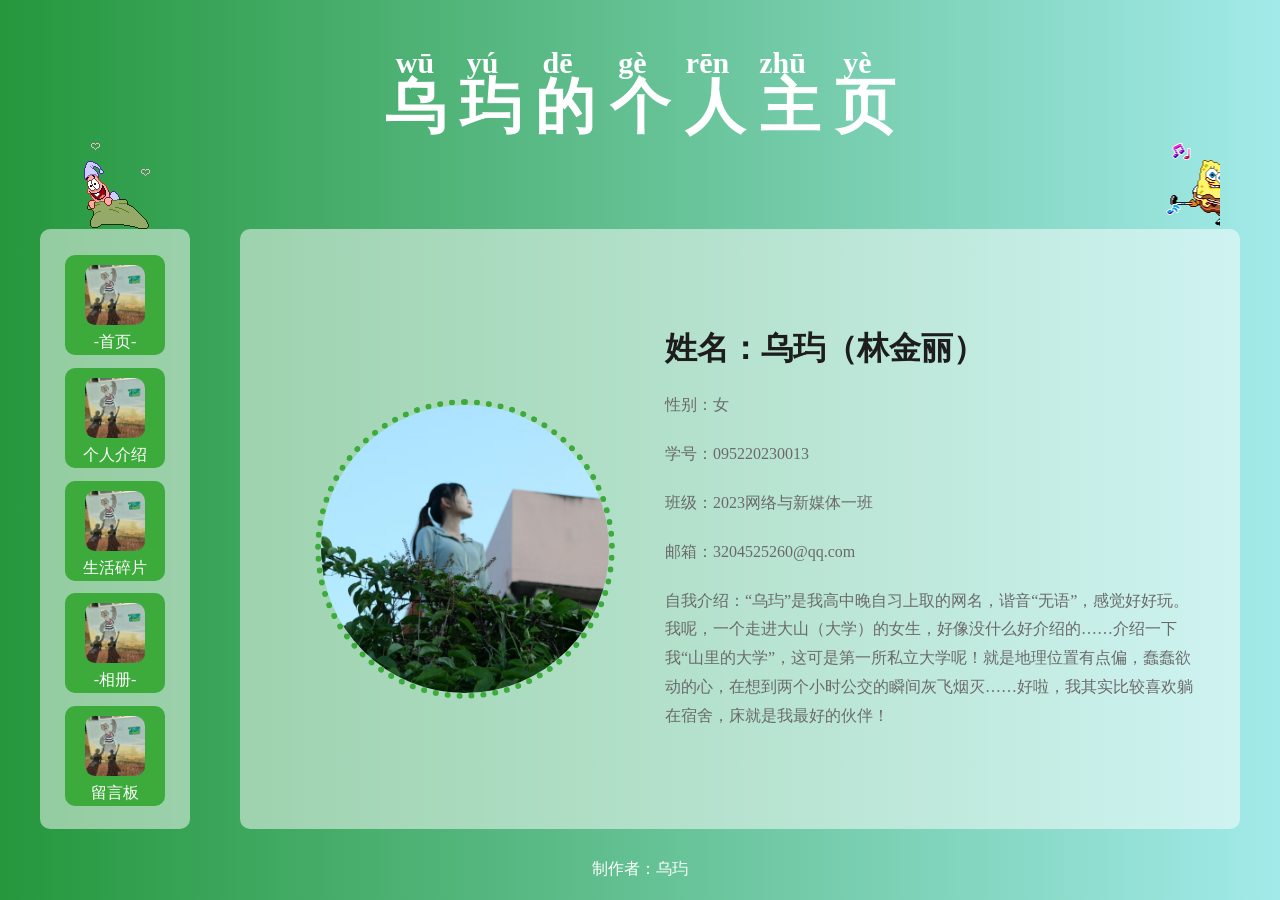
<file: index.html>
<!doctype html>
<html>
<head>
<meta charset="utf-8">
<title>首页</title>
<link rel="stylesheet" href="style.css" />
</head>

<body>
	<div class="page">
		<div class="home">
		<div class="logo">
			<h1><ruby style="">
				乌<rp>(</rp><rt>wū</rt><rp>)</rp>
				玙<rp>(</rp><rt>yú</rt><rp>)</rp>
				的<rp>(</rp><rt>dē</rt><rp>)</rp>
				个<rp>(</rp><rt>gè</rt><rp>)</rp>
				人<rp>(</rp><rt>rēn</rt><rp>)</rp>
				主<rp>(</rp><rt>zhū</rt><rp>)</rp>
				页<rp>(</rp><rt>yè</rt><rp>)</rp>
			</ruby></h1>
		</div>
		  <div class="pdx"><div class="dotu"><img src="Image/gif/mmexport1735489662090.gif" alt=""></div>
		<div class="dtu"><marquee behavior="alternate"><img src="Image/gif/mmexport1735489661758.gif" alt=""></marquee></div></div>
		<div class="home-con">
			<div class="h-nav">
				<a href="index.html">
					<img src="Image/mmexport1696868684629.jpg" alt="" >
					<span>-首页-</span>
				</a>
				<a href="gerenjieshao.html">
					<img src="Image/mmexport1696868684629.jpg" alt="" >
					<span>个人介绍</span>
				</a><a href="shenghuosuipian.html">
					<img src="Image/mmexport1696868684629.jpg" alt="" >
					<span>生活碎片</span>
				</a>
				<a href="xiangce.html">
					<img src="Image/mmexport1696868684629.jpg" alt="" >
					<span>-相册-</span>
				</a>
				<a href="liuyanban.html">
					<img src="Image/mmexport1696868684629.jpg" alt="" >
					<span>留言板</span>
				</a>
			</div>
			<div class="h-text">
				<img src="Image/wx_20241227001903.jpg" alt="">
				<div class="h-text-con">
				  <h3>姓名：乌玙（林金丽）</h3>
					<p>性别：女</p>
					<p>学号：095220230013</p>
					<p>班级：2023网络与新媒体一班</p>
					<p>邮箱：3204525260@qq.com</p>
					<p>自我介绍：“乌玙”是我高中晚自习上取的网名，谐音“无语”，感觉好好玩。我呢，一个走进大山（大学）的女生，好像没什么好介绍的……介绍一下我“山里的大学”，这可是第一所私立大学呢！就是地理位置有点偏，蠢蠢欲动的心，在想到两个小时公交的瞬间灰飞烟灭……好啦，我其实比较喜欢躺在宿舍，床就是我最好的伙伴！</p>
				</div>
			</div>
		</div>
		<div class="footer">
			<p>制作者：乌玙</p>
		</div>
	</div>
	</div>
</body>
</html>
</file>
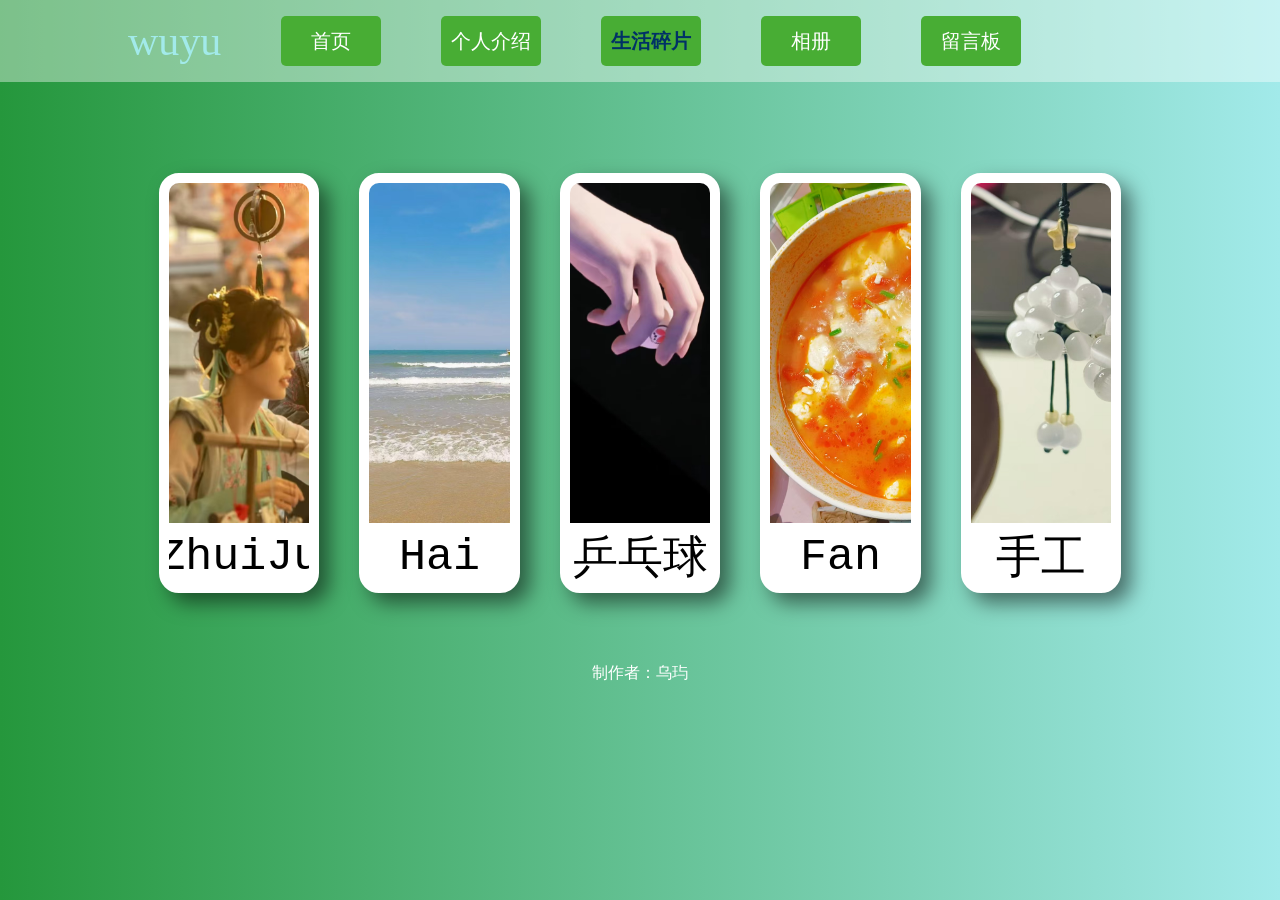
<file: aihao.html>
<!doctype html>
<html>
<head>
<meta charset="utf-8">
<title>爱好</title>
<link rel="stylesheet" href="style.css" />
</head>

<body>
	<div class="header">
		<div class="logo">
			<h3>wuyu</h3>
		</div>
		<div class="nav">
			<ul>
            <li><a href="index.html">首页</a></li>
            <li><a href="gerenjieshao.html">个人介绍</a></li>
             <li><a href="shenghuosuipian.html" class="active">生活碎片</a>
				<div class="son">
					<a href="aihao.html">爱好</a>
					<a href="liaotianqu.html">聊天区</a>
				</div></li>
			<li><a href="xiangce.html">相册</a></li>
            <li><a href="liuyanban.html">留言板</a></li>
			</ul>
		</div>
	</div>
		<div class="shell"> 
			<div class="box"> 
			  <img src="Image/hobby/DS.jpg" alt="">
				<span>ZhuiJu</span> 
			</div> 
			<div class="box"> 
				<img src="Image/hobby/Hai.jpg" alt="">
				<span>Hai</span> 
			</div> 
			<div class="box"> 
				<img src="Image/hobby/PPB.jpg" alt="">
				<span>乒乓球</span></div> <div class="box"> 
			<img src="Image/hobby/ZF.jpg" alt="">
			<span>Fan</span> 
			</div> <div class="box">
			<img src="Image/hobby/SG.jpg" alt="">
			<span>手工</span>
			</div> 
		</div>
	<div class="footer">
		<p>制作者：乌玙</p>
	</div>
</body>
</html>
</file>
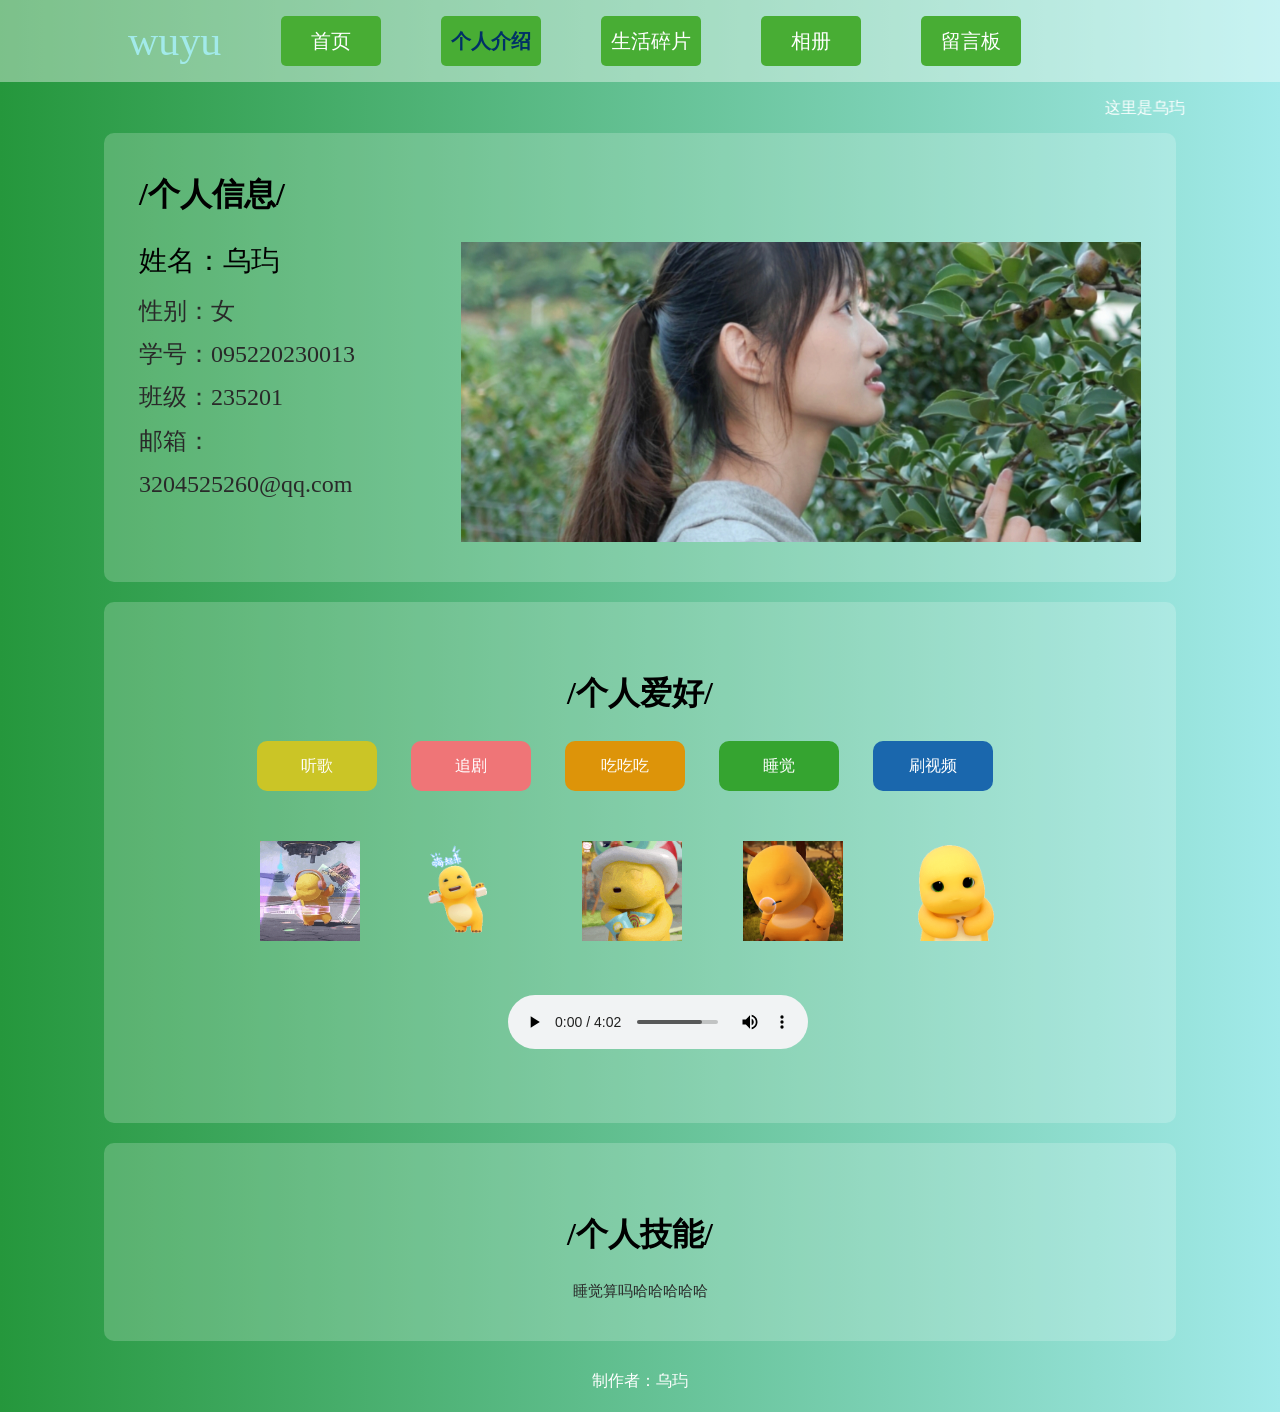
<file: gerenjieshao.html>
<!doctype html>
<html>
<head>
<meta charset="utf-8">
<title>个人介绍</title>
<link rel="stylesheet" href="style.css" />
</head>

<body>
	<div class="header">
		<div class="logo">
			<h3>wuyu</h3>
		</div>
		<div class="nav">
			<ul>
            <li><a href="index.html">首页</a></li>
            <li><a href="gerenjieshao.html" class="active">个人介绍</a></li>
            <li><a href="shenghuosuipian.html">生活碎片</a>
				<div class="son">
					<a href="aihao.html">爱好</a>
					<a href="liaotianqu.html">聊天区</a>
				</div></li>
			<li><a href="xiangce.html">相册</a></li>
            <li><a href="liuyanban.html">留言板</a></li>
			</ul>
		</div>
	</div>
	<div class="gund"><span style="font-family: '方正舒体'">
	  <marquee behavior="alternate" style="color: #FFFFFF">
	  这里是乌玙
	  </marquee>
	
	  <marquee>
	  </marquee>
	</span>
	  <span style="font-family: '方正舒体'">
	  <marquee>
	  </marquee>
	  </span></div>
	<div class="about">
		<div class="a-info ">
			<h3 class="a-title">/个人信息/</h3>
			<div class="ai-box">
				<div class="aib-text ">
					<h3>姓名：乌玙</h3>
					<p>性别：女</p>
					<p>学号：095220230013</p>
					<p>班级：235201</p>
					<p>邮箱：3204525260@qq.com</p>
				</div>
				<div class="aib-img">
					<img src="Image/daily/IMG_20241108_144255.jpg" alt="" width="405" height="300" >
				</div>
			</div>
		</div>	
	</div>
		<div class="adout">
		<div class="a-like ">
			<h3 class="a-title">/个人爱好/</h3>
		  <div class="al-box ">
			    <span>听歌</span>
				<span>追剧</span>
			  	<span>吃吃吃</span>
				<span>睡觉</span>
				<span>刷视频</span>
			</div>
			<div class="dongt">
				<img src="Image/gif/mmexport1735486934284.gif" alt="" width="50" height="50">
				<img src="Image/gif/mmexport1735486775713.gif" alt="" width="50" height="50">
				<img src="Image/gif/mmexport1735487137190.gif" alt="" width="50" height="50">
				<img src="Image/gif/mmexport1735487093664.gif" alt="" width="50" height="50">
				<img src="Image/gif/mmexport1735486774897.gif" alt="" width="50" height="50">
			<p>
            <audio preload="auto" controls="controls" autoplay="autoplay" loop="loop" >
              <source src="Image/TFBOYS.mp3" type="audio/mp3">
            </audio>
			  </p>
			</div>
		</div>
		</div>
		<div class="adout">
		<div class="a-tech ">
			<h3 class="a-title">/个人技能/</h3>
			<div class="at-box">
				<span>睡觉算吗哈哈哈哈哈</span>
            </div>
		</div>
		</div>
	<div class="footer">
			<p>制作者：乌玙</p>
		</div>
</body>
</html>
</file>
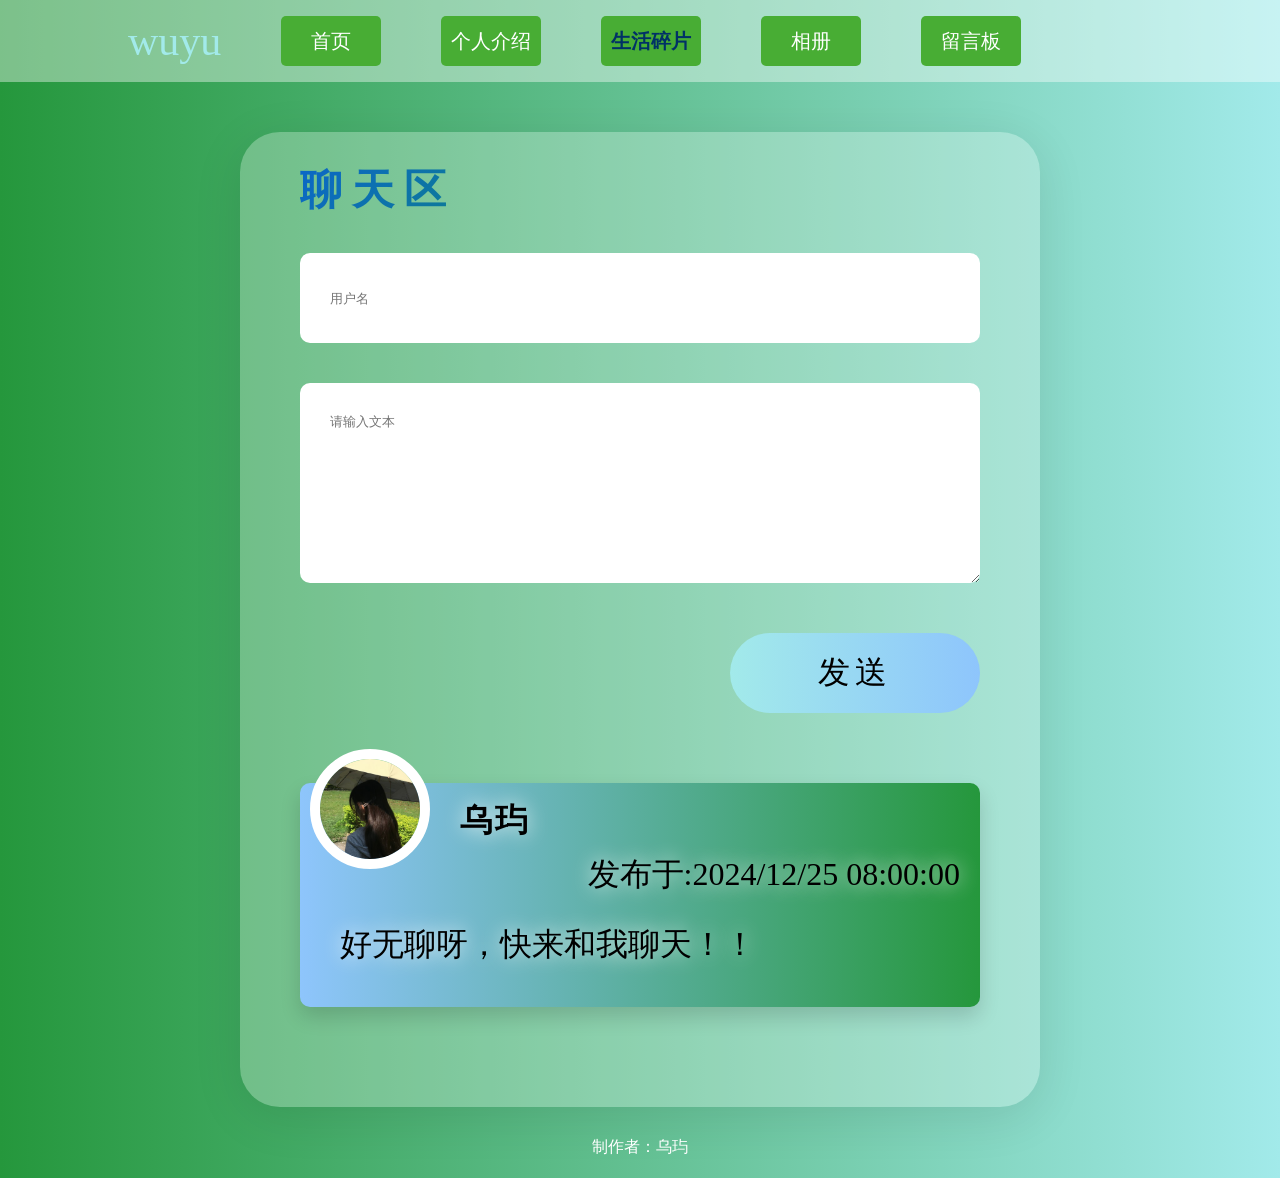
<file: liaotianqu.html>
<!DOCTYPE html>
<html lang="en">
<head>
    <meta charset="UTF-8">
    <title>聊天区</title>
    <link rel="stylesheet" href="style.css" />
</head>

<body>
	<div class="header">
		<div class="logo">
			<h3>wuyu</h3>
		</div>
		<div class="nav">
			<ul>
            <li><a href="index.html">首页</a></li>
            <li><a href="gerenjieshao.html">个人介绍</a></li>
            <li><a href="shenghuosuipian.html" class="active">生活碎片</a>
				<div class="son">
					<a href="aihao.html">爱好</a>
					<a href="liaotianqu.html">聊天区</a>
				</div></li>
			<li><a href="xiangce.html">相册</a></li>
            <li><a href="liuyanban.html">留言板</a></li>
			</ul>
		</div>
	</div>
</body>
<body2>
    <div class="messages">
        <h1>聊天区</h1>
        <div class="form">
            <input type="text" id="username" placeholder="用户名">
            <textarea placeholder="请输入文本" id="message"></textarea>
            <button id="submitBtn">发送</button>
        </div>
        <div id="messageBoard">
            <div class="message">
                <div class="message-info">
                    <div class="info">
                        <img src="Image/left.jpg" width="1280" height="1280">
                        <strong>乌玙</strong>
                    </div>
                    <span>发布于:2024/12/25 08:00:00</span>
                </div>
                <div class="content">好无聊呀，快来和我聊天！！</div>
            </div>
        </div>
    </div>
</body2>
<body>
	<div class="footer">
		<p>制作者：乌玙</p>
	</div>
</body>
<script>
    // 给提交按钮添加点击事件监听器
    document.getElementById('submitBtn').addEventListener('click', function () {
        // 获取用户名和留言内容
        var username = document.getElementById('username').value;
        var message = document.getElementById('message').value;
        // 如果留言内容为空，弹出提示并返回
        if (message === '') {
            alert('请输入内容');
            return;
        }
        // 如果用户名为空，将用户名设置为匿名
        if (username === '') {
            username = '匿名';
        }
        // 获取留言板元素和当前时间
        var messageBoard = document.getElementById('messageBoard');
        var newMessage = document.createElement('div');
        newMessage.classList.add('message');
        // 设置留言元素的innerHTML，包含用户名、时间和留言内容
        newMessage.innerHTML = '<div class="message-info"><div class="info"><img src="../IMG_20240930_183913.jpg"><strong>'
            + username + '</strong></div><span>发布于：' + getCurrentTime() +
            '</span></div><div class="content">' + message + '</div>';
        // 在留言板的第一个子元素之前插入新的留言
        messageBoard.insertBefore(newMessage, messageBoard.firstChild);
        // 清空用户名和留言内容的输入框
        document.getElementById('username').value = '';
        document.getElementById('message').value = '';
    });
    // 获取当前时间的函数
    function getCurrentTime() {
        var now = new Date();
        var year = now.getFullYear();
        var month = ('0' + (now.getMonth() + 1)).slice(-2);
        var day = ('0' + now.getDate()).slice(-2);
        var hours = ('0' + now.getHours()).slice(-2);
        var minutes = ('0' + now.getMinutes()).slice(-2);
        var seconds = ('0' + now.getSeconds()).slice(-2);
        return year + '/' + month + '/' + day + ' ' + hours + ':' + minutes + ':' + seconds;
    }
</script>

</html>
</file>
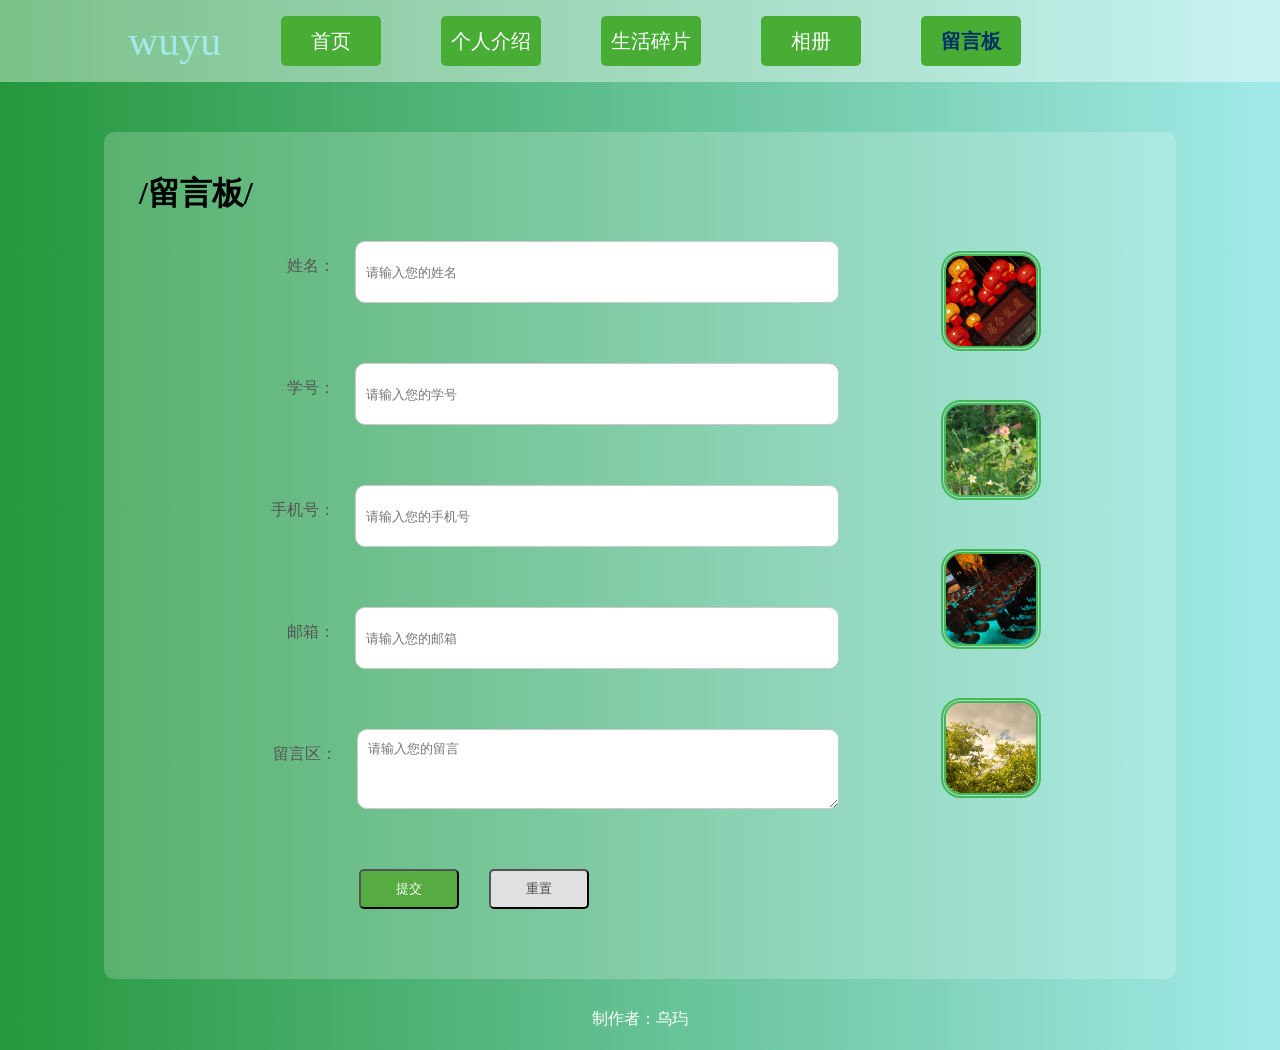
<file: liuyanban.html>
<!doctype html>
<html>
<head>
<meta charset="utf-8">
<title>留言板</title>
<link rel="stylesheet" href="style.css" />
</head>

<body>
	<div class="header">
		<div class="logo">
			<h3>wuyu</h3>
		</div>
		<div class="nav">
			<ul>
            <li><a href="index.html">首页</a></li>
            <li><a href="gerenjieshao.html">个人介绍</a></li>
            <li><a href="shenghuosuipian.html">生活碎片</a>
				<div class="son">
					<a href="aihao.html">爱好</a>
					<a href="liaotianqu.html">聊天区</a>
				</div></li>
			<li><a href="xiangce.html">相册</a></li>
            <li><a href="liuyanban.html" class="active">留言板</a></li>
			</ul>
		</div>
	</div>
	<div class="about">
		<h3 class="a-title">/留言板/</h3>
		<div class="liuyan">
		<div class="liuyanq">
		<form>
			<label>
				<span>姓名：</span>
				<input type="text" placeholder="请输入您的姓名"/>
			</label>
			<label>
				<span>学号：</span>
				<input type="text" placeholder="请输入您的学号"/>
			</label>
			<label>
				<span>手机号：</span>
				<input type="text" placeholder="请输入您的手机号"/>
			</label>
			<label>
				<span>邮箱：</span>
				<input type="text" placeholder="请输入您的邮箱"/>
			</label>
			<label>
				<span>留言区：</span>
				<textarea placeholder="请输入您的留言"></textarea>
			</label>
			<label>
				<span></span>
				<button type="submit">提交</button>
				<button class="an" type="reset">重置</button>
			</label>
		</form>
		</div>
		<div class="ly-img">
			<div class="lyi-1"><img src="Image/retouch_2024093019032511.jpg" alt=""></div>
			<div class="lyi-1"><img src="Image/IMG20230817100825.jpg" alt=""></div>
			<div class="lyi-1"><img src="Image/retouch_2024093019021836.jpg" alt=""></div>
			<div class="lyi-1"><img src="Image/IMG20240707142320.jpg" alt=""></div>
		</div>
	</div>
	</div>
	<div class="footer">
		<p>制作者：乌玙</p>
	</div>
</body>
</html>
</file>
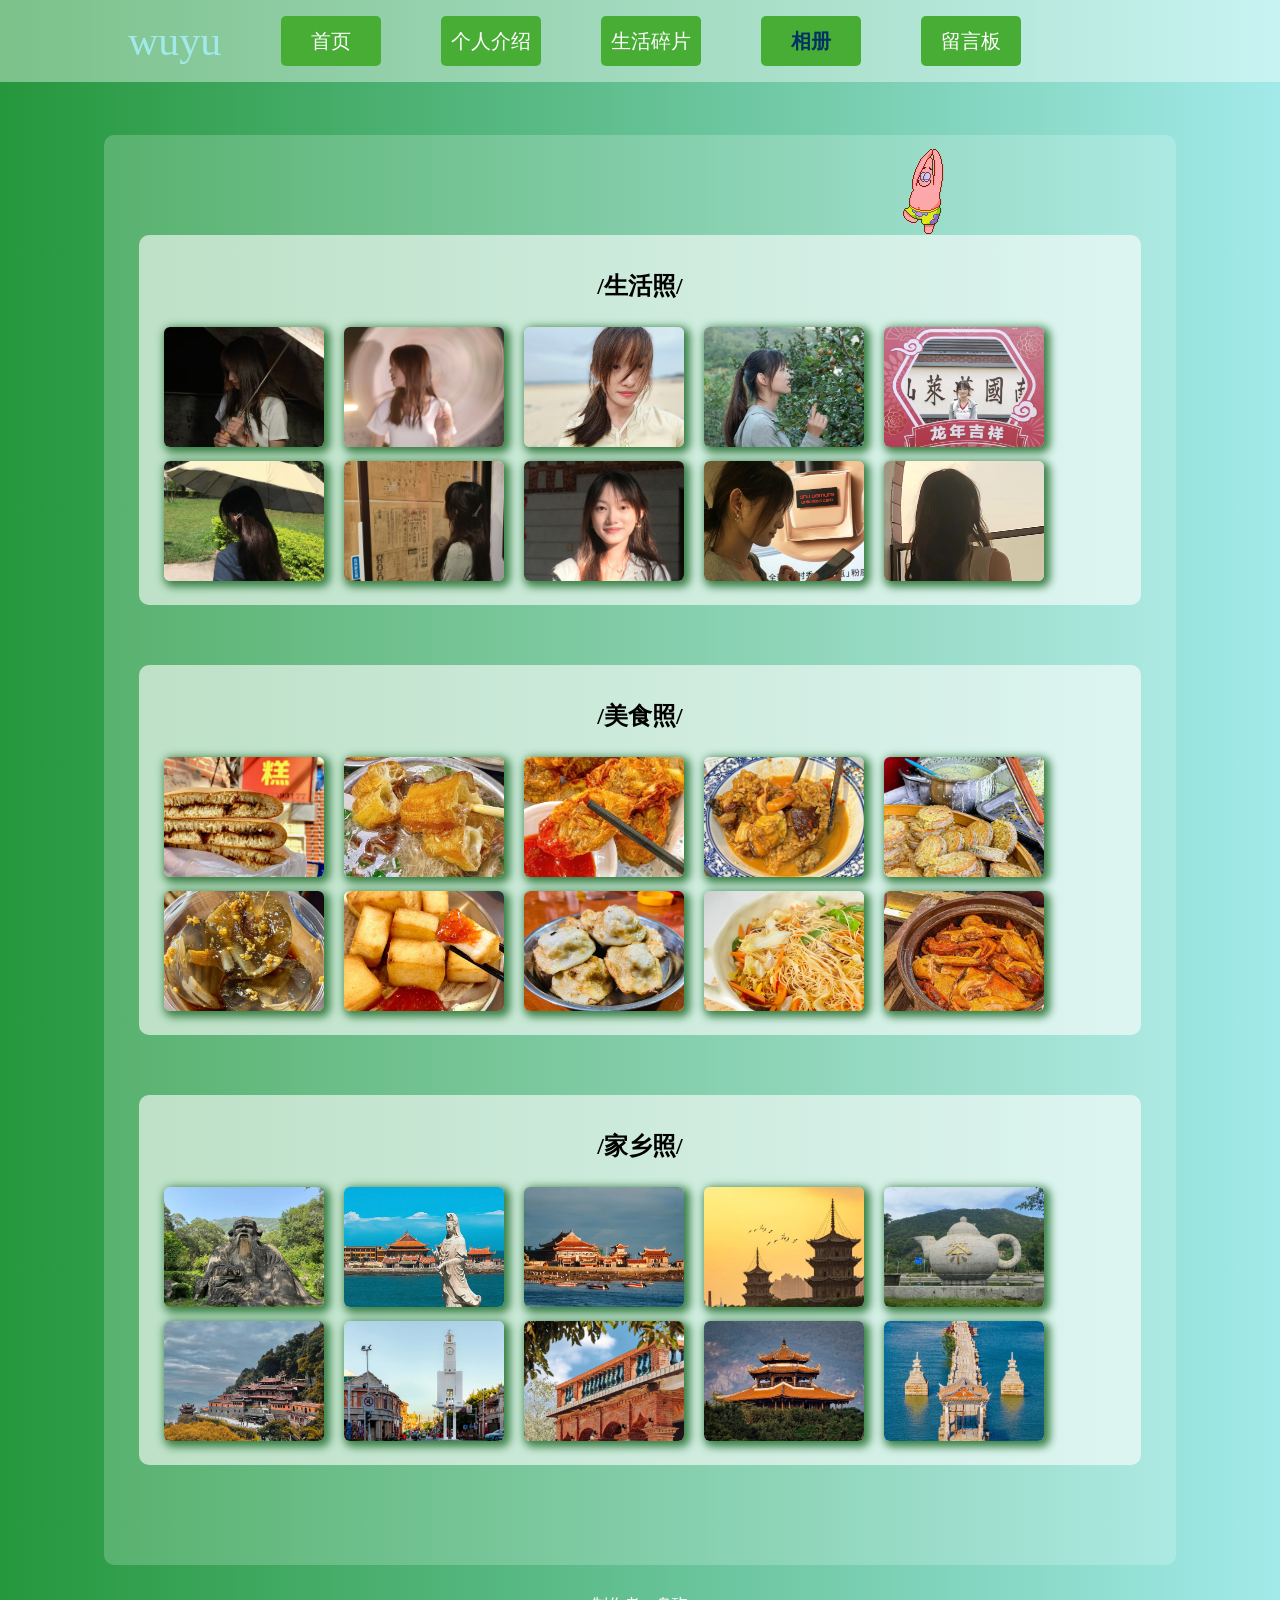
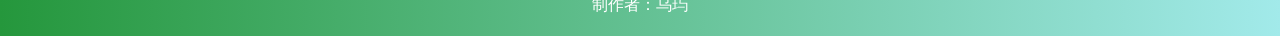
<file: xiangce.html>
<!doctype html>
<html>
<head>
<meta charset="utf-8">
<title>相册</title>
<link rel="stylesheet" href="style.css" />
</head>

<body>
	<div class="header">
		<div class="logo">
			<h3 >wuyu</h3>
		</div>
		<div class="nav">
			<ul>
            <li><a href="index.html">首页</a></li>
            <li><a href="gerenjieshao.html">个人介绍</a></li>
            <li><a href="shenghuosuipian.html">生活碎片</a>
				<div class="son">
					<a href="aihao.html">爱好</a>
					<a href="liaotianqu.html">聊天区</a>
				</div></li>
			<li><a href="xiangce.html" class="active">相册</a></li>
            <li><a href="liuyanban.html">留言板</a></li>
			</ul>
		</div>
	</div>
	<div class="dsf">
		<marquee behavior="alternate" >
		<img src= Image/gif/mmexport1735489661165.gif>
	</marquee>
	</div>
	<div class="photo">
		<div class="p-fan">
		<h3 class="p-title">/生活照/</h3>
			<div class="p-box">
				<div class="pb-box">
				<img src="Image/daily/Image_1725891969734.jpg" alt="" ></div>
				<div class="pb-box"><img src="Image/daily/Image_1726240793622.jpg" alt="" ></div>
				<div class="pb-box"><img src="Image/daily/Image_1725891869013.jpg" alt="" ></div>
				<div class="pb-box"><img src="Image/daily/IMG_20241108_144255.jpg" alt="" ></div>
				<div class="pb-box"><img src="Image/daily/IMG_20241108_144337.jpg" alt="" ></div>
				<div class="pb-box"><img src="Image/daily/IMG_20241108_144350.jpg" alt="" ></div>
				<div class="pb-box"><img src="Image/daily/IMG_20241108_144404.jpg" alt="" ></div>
				<div class="pb-box"><img src="Image/daily/IMG_20241108_144529.jpg" alt="" ></div>
				<div class="pb-box"><img src="Image/daily/IMG_20241108_144546.jpg" alt="" ></div>
				<div class="pb-box"><img src="Image/daily/IMG_20241226_144888.jpg" alt="" ></div>
			</div>
		</div>
		<div class="p-fan">
		<h3 class="p-title">/美食照/</h3>
		<div class="p-box">
				<div class="pb-box"><img src="Image/delicacy/IMG_20241112_005647.jpg" alt=""></div>
				<div class="pb-box"><img src="Image/delicacy/IMG_20241112_005731.jpg" alt=""></div>
				<div class="pb-box"><img src="Image/delicacy/IMG_20241112_005758.jpg" alt=""></div>
				<div class="pb-box"><img src="Image/delicacy/IMG_20241112_010513.jpg" alt=""></div>
				<div class="pb-box"><img src="Image/delicacy/IMG_20241112_010556.jpg" alt=""></div>
				<div class="pb-box"><img src="Image/delicacy/IMG_20241112_010613.jpg" alt=""></div>
				<div class="pb-box"><img src="Image/delicacy/IMG_20241112_010646.jpg" alt=""></div>
				<div class="pb-box"><img src="Image/delicacy/IMG_20241112_010705.jpg" alt=""></div>
				<div class="pb-box"><img src="Image/delicacy/IMG_20241112_010948.jpg" alt=""></div>
				<div class="pb-box"><img src="Image/delicacy/IMG_20241112_011009.jpg" alt=""></div>
			</div>
			</div>
		<div class="p-fan">
		<h3 class="p-title">/家乡照/</h3>
			<div class="p-box">
				<div class="pb-box"><img src="Image/hometown/IMG_20241112_012011.jpg" alt=""></div>
				<div class="pb-box"><img src="Image/hometown/IMG_20241112_005842.jpg" alt=""></div>
				<div class="pb-box"><img src="Image/hometown/IMG_20241112_005855.jpg" alt=""></div>
				<div class="pb-box"><img src="Image/hometown/IMG_20241112_005923.jpg" alt=""></div>
				<div class="pb-box"><img src="Image/hometown/IMG_20241112_010038.jpg" alt=""></div>
				<div class="pb-box"><img src="Image/hometown/IMG_20241112_010210.jpg" alt=""></div>
				<div class="pb-box"><img src="Image/hometown/IMG_20241112_011901.jpg" alt=""></div>
				<div class="pb-box"><img src="Image/hometown/IMG_20241112_011925.jpg" alt=""></div>
				<div class="pb-box"><img src="Image/hometown/IMG_20241112_011941.jpg" alt=""></div>
				<div class="pb-box"><img src="Image/hometown/IMG_20241112_011959.jpg" alt=""></div>
			</div>
		</div>
	</div>
	
	<div class="footer">
		<p>制作者：乌玙</p>
	</div>
</body>
</html>
</file>
<file: style.css>
*{
	margin: 0;
	padding: 0;
	box-sizing: border-box;
}
body{
	background: linear-gradient(to right,#25973C,#a2eaea);
}
body1{
	display:flex;
	justify-content: center;
	min-height: 400px;
	margin-bottom: 0px;
	background-color: rgba(255,255,255,0);
}
.container{
    position: relative;
    display: flex;
    justify-content: center;
    align-items: center;
    transform-style: preserve-3d;
    margin-top: 92px;
    margin-bottom: 21px;
}
.container .cbody{
    width: 200px;
    height: 200px;
    margin: 0 2px;
    position: relative;
    transition: .5s;
    cursor: pointer;
    -webkit-cbody-reflect: below 1px linear-gradient(
			transparent,#0002
	);
    bottom: -67px;
    top: 0px;
}
.container .cbody img{
	width:100%;
	height:100%;
	border-radius: 5px;
}
.container:hover > :not(:hover){
	margin:0 -20px;
	filter: 
		drop-shadow(0 0 10px #E5E43F)
		drop-shadow(0 0 15px #E5E43F);
	transform: 
		perspective(500px)
		rotateY(45deg)
		scale(0.95);
}
.container .cbody:hover ~ .cbody{
	transform: 
		perspective(500px)
		rotateY(-45deg)
		scale(0.95);
}
.container .cbody:hover{
	transform: 
		perspective(500px)
		rotateY(0)
		scale(1.2);
	z-index: 1000;
}
.page{
	display: flex;
	align-items: center;
	height: 100vh;
}
.home{
	width:1200px;
	margin:auto;
}
.logo h1{
    font-size: 60px;
    color: #fff;
    margin-top: 50px;
	text-align: center;
    font-family: "方正舒体";
    margin-bottom: -5px;
}
.home-con{
	display:flex;
	justify-content: space-between;
	margin-top: 20px;
	margine-bottom: 10px;
	
}
.pdx{
	display:flex;
    margin-top: -8px;
    margin-bottom: -29px;
	justify-content: space-between;
}
.dotu{
	width: 150;
    margin-left: 20px;
    margin-right: 166px;}
.dtu{
    align-items: center;
    width: 1000px;
    margin-left: -84px;
    margin-right: 20px;
}
.h-nav{
	display:flex;
	flex-wrap: wrap;
	align-content: space-between;
	width:150px;
	height:600px;
	background:rgba(255,255,255,0.5);
	color: #FFFFFF;
	border-radius: 10px;
	padding:40px 25px;
	box-sizing: border-box;
}
.h-nav a{
    display: flex;
    flex-wrap: wrap;
    justify-content: center;
    text-align: center;
    width: 120;
    height: 100px;
    border-radius: 10px;
    font-size: 16px;
    color: #fff;
    background: #3DAB3B;
    text-decoration: none;
    margin-bottom: -17px;
    margin-top: -14px;
}
.h-nav a:hover{
	background: #298214;
}
.h-nav a img{
	width:60px;
	height:60px;
	margin-top:10px;
	border-radius: 10px;
}
.h-nav a span{
	width:100%;
	text-align: center;
	margin-top:5px;
}
.h-text{
	display:flex;
	align-items: center;
	width:1000px;
	height:600px;
	padding: 40px;
	box-sizing: border-box;
	background: rgba(255,255,255,0.5);
	border-radius: 10px;
}
.h-text img{
	width:300px;
	height:300px;
	margin-top:40px;
	margin-left:35px;
	border-radius: 50%;
	border: 6px dotted #3DAB3B;
}
.h-text-con {
	margin-left:50px;
}
.h-text-con h3{
    color: #1D1D1D;
    font-family: "华文楷体";
    font-size: 32px;
    font-weight: bolder;
}
.h-text-con p{
	color: #6A6A6A;
	margin-top:20px;
	line-height: 1.8;
}
.footer p{
	text-align: center;
	font-size: 16px;
	color: #fff;
	margin-top:30px;
	margin-bottom:20px;
}
/*导航栏*/
.header{
	display: flex;
	align-items: center;
	justify-content: space-between;
    padding: 16px 10%;
    background:rgba(255,255,255,0.4);
}
.logo h3{
    color: #a2eaea;
    font-family: "华文彩云";
    font-size: 42px;
    font-style: normal;
    font-weight: 200;
}
.nav{
	width:1000px;
	margin-rigth:50px;
	text-align: right;
}
.nav ul{
	list-style: none;
}
.nav ul li{
	float: left;
	position: relative;
	text-align: center;
}
.nav ul li > a{
	display: inline-block;
	color:#fff;
	text-decoration: none;
	margin-left:60px;
	font-size: 20px;
	min-width: 100px;
	text-align: center;
	background: #48AD34;
	border-radius: 5px;
	line-height: 50px;
}
.nav ul li:hover > a{
	color:#003166;
	font-weight: 600;
}
.nav ul li:hover .son{
	display: inline-block;
}
.nav ul li .son{
    display: none;
    color: #fff;
    border-radius: 5px;
    position: absolute;
    top: 55px;
	font-size:20px;
    background: #48AD34;
    width: 100%;
    left: 25px;
}
.nav ul li .son a{
	display: inline-block;
	text-decoration: none;
	color:#fff;
	line-height: 50px;
	width: 100%;
	text-align: center;
}
.nav ul li .son a:hover{
	background: #48AD34;
	color:#003166;
	font-weight: 600;
}
.nav .active{
	color: #003166;
	font-weight: 600;
}
/*个人介绍*/
.dsf {
    width: 1072px;
    margin-top: 63px;
    margin-right: auto;
    margin-left: auto;
}
.gund{
    margin-bottom: -76px;
    margin-top: 16px;
}
.about{
    width: 1072px;
    background: rgba(255,255,255,0.2);
    padding: 40px 35px;
    border-radius: 10px;
    margin-top: 50px;
    margin-right: auto;
    margin-left: auto;
    margin-bottom: 0;
}
.adout{
	width:1072px;
	background: rgba(255,255,255,0.2);
	padding:40px 35px; 
	border-radius: 10px;
	margin: 20px auto auto auto;
	text-align: center;
}
.about1{
    width: 1072px;
    background: rgba(255,255,255,0.2);
    padding: 40px 35px;
    border-radius: 10px;
    margin-top: -9px;
    margin-right: auto;
    margin-left: auto;
    margin-bottom: 0;
}
.adout1{
	width:1072px;
	background: rgba(255,255,255,0.2);
	padding:40px 35px; 
	border-radius: 10px;
	margin: 20px auto auto auto;
	text-align: center;
}
.c-dt{
    width: 1072px;
    margin-left: 200px;
}
.a-title{
    font-weight: bolder;
    color: #000;
    font-size: 32px;
    font-family: "华文楷体";
    margin-bottom: 25px;
    bottom: 0px;
}
.ai-box{
	display:flex;
	justify-content: space-between;
}
.aib-text h3{
	font-size: 28px;
	color:#000;
	font-weight: 400;
	margin-bottom: 10px;
}
.aib-text p{
	color:#292929;
	font-size: 24px;
	font-weight: 400;
	line-height: 1.8;
}
.aib-img{
	width:100%;
	height: 300px;
	overflow: hidden;
}
.aib-img img{
	width:100%;
	display: block;
	object-fit: cover;
	transition: all 0.5s ease;
	margin-left:100px;
	margin-bottom: 200px;
}
.aib-img:hover img{
	transform: scale(1.1);
	transition: all 1s ease;
}
.a-like{
	margin:30px 0;
}
.dongt img{
	display:inline-block;
	width:100px;
	height:100px;
	line-height: 50px;
	text-align: center;
	margin-top: 50px;
	margin-left: 20px;
	margin-right: 37px;
	justify-content: space-between;
}
.al-box span{
	display:inline-block;
	width:120px;
	height:50px;
	line-height: 50px;
	text-align: center;
	color:#fff;
	background: #CBC526;
	border-radius: 10px;
	margin-right:30px;
}
.al-box span:nth-child(2){
	background: #EF7577;
}
.al-box span:nth-child(3){
	background: #DD9409;
}
.al-box span:nth-child(4){
	background: #35A430;
}
.al-box span:nth-child(5){
	background: #1A67AD;
}
.a-tech{
	margin-top:30px;
}
.at-box span{
	font-size: 15px;
	color: #292929;
}
.dongt p{
	margin-top: 50px;
	margin-left: 35px;
}
/*相册相册*/
.photo{
    box-sizing: border-box;
    width: 1072px;
    background: rgba(255,255,255,0.2);
    padding: 40px 35px;
    border-radius: 10px;
    margin-top: -108px;
    margin-right: auto;
    margin-left: auto;
    margin-bottom: 0;
}
.p-title {
	font-weight: bolder;
    color: #000;
    font-size: 24px;
    font-family: "华文楷体";
    margin-bottom: 25px;
	margin-top: 25px;
	text-align: center;
}
.p-box{
    display: flex;
    flex-wrap: wrap;
}
.pb-box:hover{
	transform: scale(1.2);
}
.p-fan{
	background: rgba(255,255,255,0.6);
	margin-bottom: 60px;
	margin-top: 60px;
	border-radius: 10px;
	padding: 10px 25px;
}
.p-box img{
	width:160px;
	height:120px;
	margin-right: 20px;
	margin-bottom: 10px;
	box-shadow: 3px 3px 8px 3px #3A8046;
	border-radius: 6px;
}
.work img:nth-child(5n+5){
	margin-right: 0;
}
/*生活碎片*/
.c-list{
	display:flex;
	background: rgba(255,255,255,0.6);
	border-radius: 8px;
	padding: 20px;
	margin-bottom: 20px;
	overflow: hidden;
}
.c-list img{
	width:240px;
	height:180px;
	border-radius: 8px;
	display: block;
	object-fit: cover;
	transition: all 0.5s ease;
}
.c-list:hover img{
	transform: scale(1.1);
	transition: all 1s ease;
}
.c-text{
	margin-left:20px;
}
.c-text h3{
	color:#333333;
	font-size: 24px;
	margin-bottom:10px;
}
.c-text p{
	color:#555555;
	font-size: 20px;
	line-height: 1.8;
}

/*留言板*/
.liuyan{
	display:flex;
	justify-content: space-between;
}
.liuyanq{
	width:600px;
	margin-left: 100px;
}
.ly-img{
    width: 200px;
	padding-right: 50px;
}
.lyi-1:hover{
	transform: scale(1.2);
}
.ly-img img{
	width:100px;
	height:100px;
	margin-right: 100px;
	margin-top:10px;
	margin-bottom: 35px;
	border-radius: 20px;
	border: 5px double #46B853;
}
label{
	display:flex;
	align-items: flex-start;
	margin-bottom: 20px;
}
label span{
	width:100px;
	text-align: right;
	color:#555;
	height:50px;
	line-height: 50px;
	margin-right:20px;
}
label input{
	outline:none;
	width:500px;
	height: 50px;
	border-radius: 10px;
	border:1px solid #ccc;
	padding-left:10px;
}
label textarea{
	outline:none;
	width:490px;
	height: 80px;
	border-radius: 10px;
	border:1px solid #ccc;
	padding:10px;
}
label button{
	width: 100px;
	height: 40px;
	color:#fff;
	background: #56AB41;
	border-radius: 5px;
	margin-right: 30px;
}
label .an{
	color: #4B4B4B;
	background: #E0E0E0;
}
/**/
        body2 {
            display: flex;
            justify-content: center;
            align-items: center;
            background-image: linear-gradient(90deg,#25973C 0%,#a2eaea,100%);
        }

        .messages {
            margin-top: 50px;
            width: 800px;
            padding: 30px 60px;
            display: flex;
            justify-content: center;
            align-items: center;
            flex-direction: column;
			background: linear-gradient(to right bottom,#25973C,#a2eaea)
            );
            background-color: rgba(255, 255, 255, 0.266);
            border-radius: 40px;
            box-shadow: 0 10px 50px #00000019;
        }

        .form {
            display: flex;
            justify-content: center;
            position: relative;
            flex-direction: column;
            width: 100%;
            padding-bottom: 90px;
        }

        input:focus,
        textarea:focus {
            outline: none;
        }

        input,
        textarea {
            border: none;
            color: #000;
            margin-bottom: 40px;
            font: 900 60'';
            border-radius: 10px;
            padding: 30px;
        }

        #username {
            height: 90px;
        }

        #message {
            height: 200px;
        }

        .messages h1 {
            width: 100%;
            text-align: left;
            margin-bottom: 35px;
            font-size: 42px;
            background-image: linear-gradient(135deg, #0B67C8 0%, #14AA1C 100%);
            -webkit-background-clip: text;
            -webkit-text-fill-color: transparent;
            letter-spacing: 10px;
        }

        #submitBtn {
            position: absolute;
            right: 0;
            bottom: 0;
            background-image:  linear-gradient(90deg, #a2eaea 0%, #8ec5fc 100%);
            border: none;
            font-size: 32px;
            letter-spacing: 5px;
            width: 250px;
            height: 80px;
            border-radius: 50px;
        }

        #messageBoard {
            width: 100%;
            text-align: left;
        }

        @keyframes messageFadeIn {
            to {
                opacity: 1;
            }
        }

        .message {
            width: 100%;
            margin: 10px;
            padding: 10px;
            opacity: 0;
            animation: messageFadeIn 0.5s ease forwards;
            background-image: linear-gradient(90deg, #8ec5fc 0%, #25973C 100%);
            background-color: #fff;
            margin: 70px 0;
            border-radius: 10px;
            box-shadow: 0 10px 20px #00000026;
            text-shadow: 0px 0px 20px #ffffff;
        }

        .message-info {
            height: 100px;
            display: flex;
            justify-content: space-between;
            align-items: center;
            font-size: 32px;
            position: relative;
        }

        .info {
            transform: translateY(-30px);
        }

        .info img {
            width: 120px;
            height: 120px;
            border-radius: 50%;
            border: 10px #fff solid;
        }

        strong {
            position: absolute;
            width: 600px;
            letter-spacing: 3px;
            top: 50px;
            left: 150px;
        }

        .message-info span {
            position: absolute;
            top: 60px;
            right: 10px;
        }

        .content {
            font-size: 32px;
            margin: 30px;
            width: 95%;
        }
/**/
.shell{
    width: 1072px;
    height: 500px;
    display: flex;
    padding: 40px 35px;
    margin-top: 51px;
    margin-left: auto;
    margin-right: auto;
} 
.box{ flex: 1;
	overflow: hidden; 
	transition: .5s; 
	margin: 0 20px; 
	box-shadow: 10px 10px 20px rgba(0, 0, 0, .5);
	border-radius: 20px;
	border: 10px solid #fff;
	background-color: #fff;
} 
.box>img{
	width: 200%;
	height: 85%; 
	object-fit: cover; 
	transition: .5s; 
} 
.box>span{
    font-weight: 200;
    font-size: 45px;
    font-family: Consolas, "Andale Mono", "Lucida Console", "Lucida Sans Typewriter", Monaco, "Courier New", monospace;
    text-align: center;
    height: 15%;
    display: flex;
    justify-content: center;
    align-items: center;
} 
.box:hover{
	flex-basis: 40%;
} 
.box:hover>img{
	width: 100%;
	height: 100%;
}
</file>
